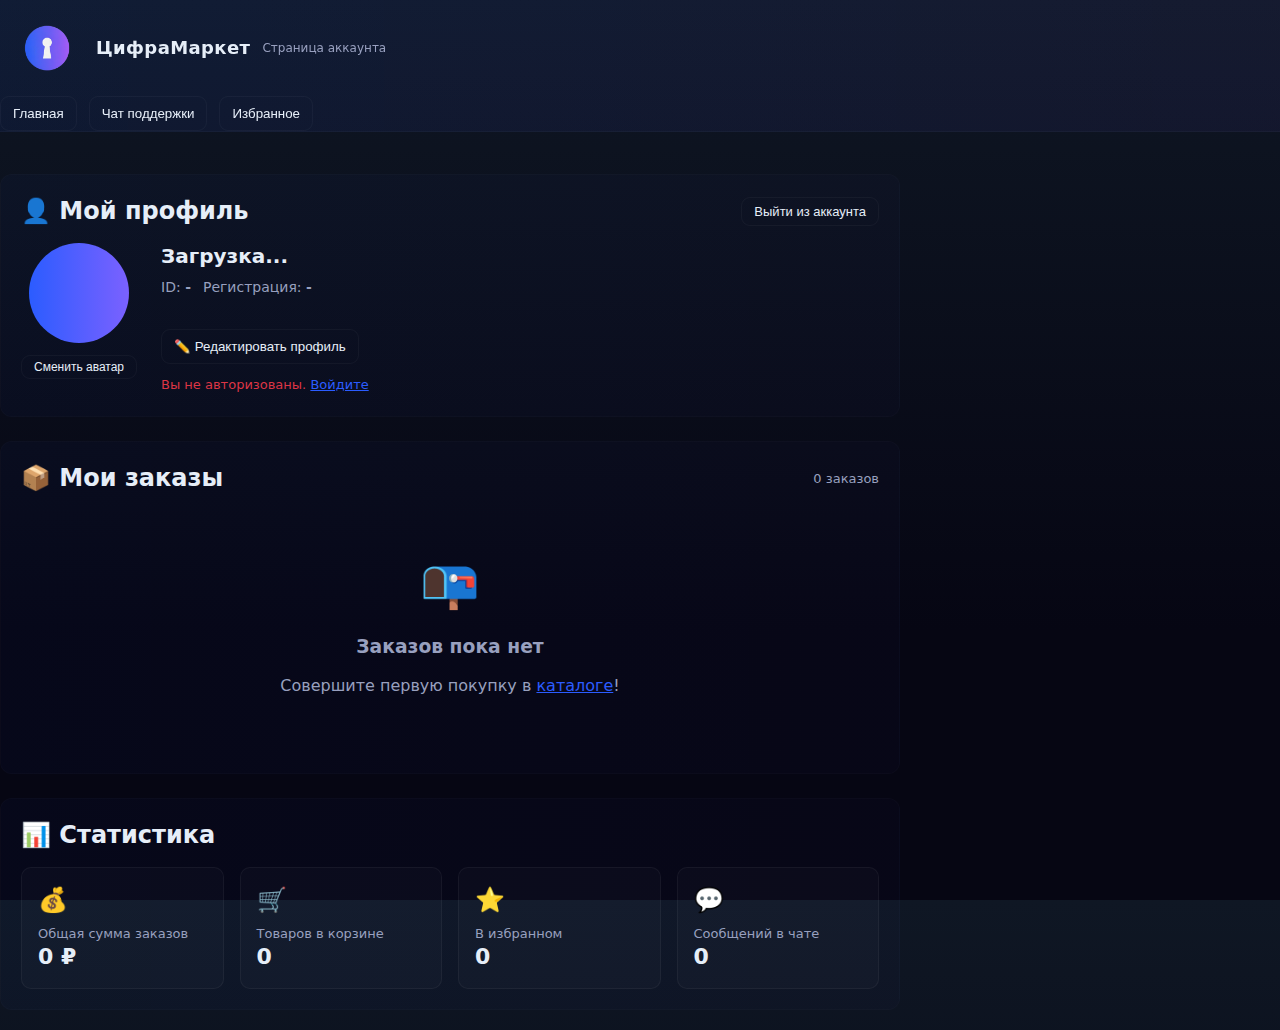
<file: app/templates/account.html>
<!doctype html>
<html lang="ru">
<head>
  <meta charset="utf-8" />
  <meta name="viewport" content="width=device-width,initial-scale=1" />
  <title>Мой аккаунт — ЦифраМаркет</title>
  <link rel="icon" href="assets/key-icon.png" type="image/png">
  <link rel="stylesheet" href="/app/static/css/styles.css">
</head>
<body>
  <header class="site-header">
    <div class="container header-inner">
      <div class="brand">
        <img src="/app/static/css/Icona.png" alt="logo" class="logo" onerror="this.style.display='none'">
          <h1>ЦифраМаркет</h1>
          <p class="tag">Страница аккаунта</p>
        </div>
      </div>
      <nav class="nav">
        <button onclick="location.href='/'" class="btn ghost">Главная</button>
        <button onclick="location.href='/chat.html'" class="btn ghost">Чат поддержки</button>
        <button onclick="location.href='/favorite.html'" class="btn ghost">Избранное</button>
      </nav>
    </div>
  </header>

  <main class="container" style="padding: 20px 0; max-width: 900px;">
    
    <!-- Блок профиля -->
    <section class="info" style="padding: 20px; margin-bottom: 24px;">
      <div style="display: flex; justify-content: space-between; align-items: center; margin-bottom: 16px;">
        <h2 style="margin: 0;">👤 Мой профиль</h2>
        <button id="logoutBtn" class="btn ghost" style="font-size: 13px; padding: 6px 12px;">Выйти из аккаунта</button>
      </div>
      
      <div id="profileSection" style="display: grid; grid-template-columns: auto 1fr; gap: 24px; align-items: start;">
        <!-- Аватар -->
        <div style="text-align: center;">
          <div id="profileAvatar" class="profile-avatar" style="width: 100px; height: 100px; font-size: 36px; margin: 0 auto 12px;"></div>
          <button id="changeAvatarBtn" class="btn ghost" style="font-size: 12px; padding: 4px 12px;">Сменить аватар</button>
        </div>
        
        <!-- Информация -->
        <div>
          <div style="margin-bottom: 20px;">
            <h3 style="margin: 0 0 8px 0; font-size: 20px;" id="userNameDisplay">Загрузка...</h3>
            <div style="display: flex; gap: 12px; font-size: 14px; color: var(--muted);">
              <span>ID: <strong id="userIdDisplay">-</strong></span>
              <span>Регистрация: <strong id="userRegDate">-</strong></span>
            </div>
          </div>
          
          <!-- Форма редактирования (скрыта по умолчанию) -->
          <div id="editForm" style="display: none; background: rgba(255,255,255,0.02); padding: 16px; border-radius: 10px; margin-top: 16px;">
            <div style="display: grid; gap: 12px;">
              <div>
                <label style="display: block; font-size: 13px; color: var(--muted); margin-bottom: 6px;">Имя пользователя</label>
                <input id="editName" type="text" placeholder="Ваше имя" 
                       style="width: 100%; padding: 10px; border-radius: 8px; background: rgba(255,255,255,0.05); border: 1px solid rgba(255,255,255,0.1); color: var(--text);">
              </div>
              <div>
                <label style="display: block; font-size: 13px; color: var(--muted); margin-bottom: 6px;">URL аватара</label>
                <input id="editAvatar" type="text" placeholder="https://example.com/avatar.jpg" 
                       style="width: 100%; padding: 10px; border-radius: 8px; background: rgba(255,255,255,0.05); border: 1px solid rgba(255,255,255,0.1); color: var(--text);">
              </div>
              <div style="display: flex; gap: 8px; justify-content: flex-end;">
                <button id="cancelEdit" class="btn ghost">Отмена</button>
                <button id="saveProfile" class="btn primary">Сохранить</button>
              </div>
            </div>
          </div>
          
          <!-- Кнопка редактирования -->
          <button id="editProfileBtn" class="btn ghost" style="margin-top: 12px;">✏️ Редактировать профиль</button>
          
          <!-- Сообщение об успехе/ошибке -->
          <div id="profileMessage" style="margin-top: 12px; font-size: 13px; min-height: 20px;"></div>
        </div>
      </div>
    </section>

    <!-- Заказы -->
    <section class="info" style="padding: 20px; margin-bottom: 24px;">
      <div style="display: flex; justify-content: space-between; align-items: center; margin-bottom: 16px;">
        <h2 style="margin: 0;">📦 Мои заказы</h2>
        <div style="font-size: 13px; color: var(--muted);">
          <span id="ordersCount">0</span> заказов
        </div>
      </div>
      
      <div id="ordersList">
        <div style="text-align: center; padding: 40px; color: var(--muted);">
          <div style="font-size: 48px; margin-bottom: 12px;">📭</div>
          <h3 style="margin-bottom: 8px;">Заказов пока нет</h3>
          <p>Совершите первую покупку в <a href="/" style="color: var(--accent-1);">каталоге</a>!</p>
        </div>
      </div>
    </section>

    <!-- Статистика -->
    <section class="info" style="padding: 20px;">
      <h2 style="margin: 0 0 16px 0;">📊 Статистика</h2>
      <div style="display: grid; grid-template-columns: repeat(auto-fit, minmax(200px, 1fr)); gap: 16px;">
        <div class="stat-card">
          <div style="font-size: 24px; margin-bottom: 8px;">💰</div>
          <div style="font-size: 13px; color: var(--muted);">Общая сумма заказов</div>
          <div style="font-size: 22px; font-weight: bold;" id="totalSpent">0 ₽</div>
        </div>
        <div class="stat-card">
          <div style="font-size: 24px; margin-bottom: 8px;">🛒</div>
          <div style="font-size: 13px; color: var(--muted);">Товаров в корзине</div>
          <div style="font-size: 22px; font-weight: bold;" id="cartItemsCount">0</div>
        </div>
        <div class="stat-card">
          <div style="font-size: 24px; margin-bottom: 8px;">⭐</div>
          <div style="font-size: 13px; color: var(--muted);">В избранном</div>
          <div style="font-size: 22px; font-weight: bold;" id="favoritesCount">0</div>
        </div>
        <div class="stat-card">
          <div style="font-size: 24px; margin-bottom: 8px;">💬</div>
          <div style="font-size: 13px; color: var(--muted);">Сообщений в чате</div>
          <div style="font-size: 22px; font-weight: bold;" id="messagesCount">0</div>
        </div>
      </div>
    </section>

  </main>

  <script>
  // Конфигурация
  const API_BASE = window.location.hostname === 'localhost' ? 'http://localhost:8000' : '';
  
  // Состояние
  let currentUser = null;
  
  // ============ ОСНОВНЫЕ ФУНКЦИИ ============
  
  // Загрузка пользователя
  async function loadUser() {
    try {
      // Сначала пробуем локальные данные
      const localUser = JSON.parse(localStorage.getItem('kv_user') || 'null');
      
      if (!localUser || !localUser.id) {
        showMessage('Вы не авторизованы. <a href="/auth.html" style="color: var(--accent-1);">Войдите</a>', 'error');
        return null;
      }
      
      // Пробуем загрузить с сервера
      try {
        const response = await fetch(`${API_BASE}/users/${localUser.id}`);
        if (response.ok) {
          currentUser = await response.json();
          // Сохраняем в localStorage
          localStorage.setItem('kv_user', JSON.stringify(currentUser));
        } else {
          currentUser = localUser;
        }
      } catch (apiError) {
        console.warn('Сервер недоступен, используем локальные данные');
        currentUser = localUser;
      }
      
      return currentUser;
      
    } catch (error) {
      console.error('Ошибка загрузки пользователя:', error);
      showMessage('Ошибка загрузки профиля', 'error');
      return null;
    }
  }
  
  // Рендеринг профиля
  function renderProfile(user) {
    if (!user) return;
    
    // Аватар
    const avatarEl = document.getElementById('profileAvatar');
    if (user.avatar) {
      avatarEl.style.backgroundImage = `url('${user.avatar}')`;
      avatarEl.textContent = '';
    } else {
      avatarEl.style.backgroundImage = 'none';
      avatarEl.textContent = user.name?.charAt(0).toUpperCase() || '?';
    }
    
    // Имя и ID
    document.getElementById('userNameDisplay').textContent = user.name || 'Без имени';
    document.getElementById('userIdDisplay').textContent = user.id || '-';
    
    // Дата регистрации
    const regDate = user.created_at ? new Date(user.created_at).toLocaleDateString('ru-RU') : 
                   user.registered_at ? new Date(user.registered_at).toLocaleDateString('ru-RU') : 'Неизвестно';
    document.getElementById('userRegDate').textContent = regDate;
    
    // Заполняем форму редактирования
    document.getElementById('editName').value = user.name || '';
    document.getElementById('editAvatar').value = user.avatar || '';
  }
  
  // Обновление профиля
  async function updateProfile(newName, newAvatar) {
    if (!currentUser) return false;
    
    try {
      // Если сервер доступен, обновляем там
      const updatedData = { name: newName };
      if (newAvatar) updatedData.avatar = newAvatar;
      
      const response = await fetch(`${API_BASE}/users/${currentUser.id}`, {
        method: 'PUT',
        headers: { 'Content-Type': 'application/json' },
        body: JSON.stringify(updatedData)
      });
      
      if (response.ok) {
        const serverUser = await response.json();
        currentUser = { ...currentUser, ...serverUser };
      } else {
        // Если сервер не ответил, обновляем локально
        currentUser.name = newName;
        if (newAvatar) currentUser.avatar = newAvatar;
      }
      
      // Сохраняем в localStorage
      localStorage.setItem('kv_user', JSON.stringify(currentUser));
      
      // Обновляем отображение
      renderProfile(currentUser);
      
      showMessage('Профиль обновлен!', 'success');
      return true;
      
    } catch (error) {
      console.error('Ошибка обновления:', error);
      showMessage('Ошибка обновления профиля', 'error');
      return false;
    }
  }
  
  // Загрузка заказов
  async function loadOrders() {
    if (!currentUser) return [];
    
    try {
      // Пробуем загрузить с сервера
      const response = await fetch(`${API_BASE}/orders/user/${currentUser.id}?limit=10`);
      if (response.ok) {
        return await response.json();
      }
    } catch (error) {
      console.warn('Не удалось загрузить заказы с сервера:', error);
    }
    
    // Если сервер не ответил, используем локальные заказы
    return JSON.parse(localStorage.getItem('kv_orders') || '[]')
      .filter(order => order.user === currentUser.name || order.user_id === currentUser.id)
      .sort((a, b) => new Date(b.created_at || b.date || 0) - new Date(a.created_at || a.date || 0));
  }
  
  // Рендеринг заказов
  async function renderOrders() {
    const ordersList = document.getElementById('ordersList');
    const ordersCount = document.getElementById('ordersCount');
    
    const orders = await loadOrders();
    ordersCount.textContent = orders.length;
    
    if (orders.length === 0) {
      ordersList.innerHTML = `
        <div style="text-align: center; padding: 40px; color: var(--muted);">
          <div style="font-size: 48px; margin-bottom: 12px;">📭</div>
          <h3 style="margin-bottom: 8px;">Заказов пока нет</h3>
          <p>Совершите первую покупку в <a href="/" style="color: var(--accent-1);">каталоге</a>!</p>
        </div>
      `;
      return;
    }
    
    ordersList.innerHTML = orders.map((order, index) => {
      const orderDate = order.created_at ? new Date(order.created_at) : new Date(order.date || Date.now());
      const formattedDate = orderDate.toLocaleDateString('ru-RU');
      const formattedTime = orderDate.toLocaleTimeString('ru-RU', { hour: '2-digit', minute: '2-digit' });
      const total = order.total || order.items?.reduce((sum, item) => sum + (item.price * item.qty), 0) || 0;
      const itemCount = order.items?.length || 1;
      
      return `
      <div class="order-card" style="
        padding: 16px; border-radius: 10px; background: rgba(255,255,255,0.02); 
        border: 1px solid rgba(255,255,255,0.05); margin-bottom: 12px;
      ">
        <div style="display: flex; justify-content: space-between; align-items: flex-start; margin-bottom: 12px;">
          <div>
            <strong style="font-size: 15px;">Заказ #${order.id || order.order_id || index + 1}</strong>
            <div style="font-size: 13px; color: var(--muted); margin-top: 4px;">
              ${formattedDate} в ${formattedTime}
            </div>
          </div>
          <div style="text-align: right;">
            <div style="font-size: 18px; font-weight: bold; color: var(--accent-1);">
              ${total.toLocaleString('ru-RU')} ₽
            </div>
            <div style="font-size: 13px; color: var(--muted);">
              ${itemCount} ${itemCount === 1 ? 'товар' : itemCount < 5 ? 'товара' : 'товаров'}
            </div>
          </div>
        </div>
        
        ${order.items ? `
        <div style="margin-top: 12px; padding-top: 12px; border-top: 1px solid rgba(255,255,255,0.05);">
          <div style="font-size: 13px; color: var(--muted); margin-bottom: 6px;">Товары:</div>
          <div style="display: grid; gap: 8px;">
            ${order.items.slice(0, 3).map(item => `
            <div style="display: flex; align-items: center; gap: 8px;">
              <div style="width: 30px; height: 30px; border-radius: 6px; overflow: hidden;">
                <img src="${item.thumb || 'https://via.placeholder.com/30x30'}" alt="" 
                     style="width: 100%; height: 100%; object-fit: cover;">
              </div>
              <div style="flex: 1; font-size: 13px;">
                ${item.title || 'Товар'} × ${item.qty || 1}
              </div>
              <div style="font-size: 13px; font-weight: bold;">
                ${((item.price || 0) * (item.qty || 1)).toLocaleString('ru-RU')} ₽
              </div>
            </div>
            `).join('')}
            ${order.items.length > 3 ? `
            <div style="font-size: 12px; color: var(--muted); text-align: center; padding: 4px;">
              и ещё ${order.items.length - 3} товаров
            </div>
            ` : ''}
          </div>
        </div>
        ` : ''}
        
        <div style="margin-top: 12px; padding-top: 12px; border-top: 1px solid rgba(255,255,255,0.05);">
          <div style="display: flex; gap: 8px;">
            <span class="status-badge" style="
              padding: 4px 10px; border-radius: 20px; font-size: 12px;
              background: ${order.status === 'completed' ? 'rgba(40, 167, 69, 0.2)' : 
                          order.status === 'processing' ? 'rgba(255, 193, 7, 0.2)' : 
                          'rgba(108, 117, 125, 0.2)'};
              color: ${order.status === 'completed' ? '#28a745' : 
                      order.status === 'processing' ? '#ffc107' : 
                      '#6c757d'};
            ">
              ${order.status === 'completed' ? '✅ Выполнен' : 
                order.status === 'processing' ? '⏳ Обработка' : 
                '📝 Создан'}
            </span>
            ${order.email ? `<span style="font-size: 12px; color: var(--muted);">📧 ${order.email}</span>` : ''}
          </div>
        </div>
      </div>
      `;
    }).join('');
  }
  
  // Обновление статистики
  function updateStats() {
    // Корзина
    const cart = JSON.parse(localStorage.getItem('kv_cart') || '{}');
    document.getElementById('cartItemsCount').textContent = Object.keys(cart).length;
    
    // Избранное
    const favorites = JSON.parse(localStorage.getItem('kv_favorites') || '[]');
    document.getElementById('favoritesCount').textContent = favorites.length;
    
    // Заказы
    const orders = JSON.parse(localStorage.getItem('kv_orders') || '[]');
    const userOrders = orders.filter(order => 
      order.user === (currentUser?.name) || order.user_id === currentUser?.id
    );
    const totalSpent = userOrders.reduce((sum, order) => sum + (order.total || 0), 0);
    document.getElementById('totalSpent').textContent = totalSpent.toLocaleString('ru-RU') + ' ₽';
  }
  
  // Выход из аккаунта
  function logout() {
    if (confirm('Вы уверены, что хотите выйти из аккаунта?')) {
      localStorage.removeItem('kv_user');
      window.location.href = '/auth.html';
    }
  }
  
  // Вспомогательные функции
  function showMessage(text, type = 'info') {
    const msgEl = document.getElementById('profileMessage');
    msgEl.innerHTML = text;
    msgEl.style.color = type === 'success' ? '#28a745' : 
                       type === 'error' ? '#dc3545' : 
                       'var(--text)';
    
    if (type === 'success') {
      setTimeout(() => msgEl.textContent = '', 3000);
    }
  }
  
  // ============ ИНИЦИАЛИЗАЦИЯ ============
  
  async function initAccountPage() {
    // Загружаем пользователя
    currentUser = await loadUser();
    if (!currentUser) return;
    
    // Рендерим профиль
    renderProfile(currentUser);
    
    // Загружаем и рендерим заказы
    await renderOrders();
    
    // Обновляем статистику
    updateStats();
    
    // Назначаем обработчики
    setupEventListeners();
  }
  
  function setupEventListeners() {
    // Выход
    document.getElementById('logoutBtn').addEventListener('click', logout);
    
    // Редактирование профиля
    let isEditing = false;
    const editBtn = document.getElementById('editProfileBtn');
    const editForm = document.getElementById('editForm');
    const cancelBtn = document.getElementById('cancelEdit');
    const saveBtn = document.getElementById('saveProfile');
    const changeAvatarBtn = document.getElementById('changeAvatarBtn');
    
    editBtn.addEventListener('click', () => {
      isEditing = !isEditing;
      editForm.style.display = isEditing ? 'block' : 'none';
      editBtn.textContent = isEditing ? '❌ Отменить редактирование' : '✏️ Редактировать профиль';
    });
    
    cancelBtn.addEventListener('click', () => {
      isEditing = false;
      editForm.style.display = 'none';
      editBtn.textContent = '✏️ Редактировать профиль';
      document.getElementById('profileMessage').textContent = '';
    });
    
    saveBtn.addEventListener('click', async () => {
      const newName = document.getElementById('editName').value.trim();
      const newAvatar = document.getElementById('editAvatar').value.trim();
      
      if (!newName) {
        showMessage('Введите имя пользователя', 'error');
        return;
      }
      
      const success = await updateProfile(newName, newAvatar);
      if (success) {
        isEditing = false;
        editForm.style.display = 'none';
        editBtn.textContent = '✏️ Редактировать профиль';
      }
    });
    
    // Смена аватара
    changeAvatarBtn.addEventListener('click', () => {
      const avatarUrl = prompt('Введите URL нового аватара:', currentUser?.avatar || '');
      if (avatarUrl !== null) {
        document.getElementById('editAvatar').value = avatarUrl;
        if (!isEditing) {
          editBtn.click(); // Открываем форму
        }
      }
    });
    
    // Enter для сохранения
    document.getElementById('editName').addEventListener('keypress', (e) => {
      if (e.key === 'Enter') saveBtn.click();
    });
  }
  
  // Запуск при загрузке страницы
  document.addEventListener('DOMContentLoaded', initAccountPage);
  
  // Обновляем статистику при изменении localStorage
  window.addEventListener('storage', updateStats);
  
  </script>
  
  <style>
  .profile-avatar {
    background-size: cover;
    background-position: center;
    background-color: rgba(255,255,255,0.1);
    border-radius: 50%;
    display: flex;
    align-items: center;
    justify-content: center;
    color: white;
    font-weight: bold;
  }
  
  .stat-card {
    background: rgba(255,255,255,0.02);
    border: 1px solid rgba(255,255,255,0.05);
    border-radius: 10px;
    padding: 16px;
    transition: transform 0.2s;
  }
  
  .stat-card:hover {
    transform: translateY(-2px);
    background: rgba(255,255,255,0.03);
  }
  
  .order-card:hover {
    background: rgba(255,255,255,0.03);
    border-color: rgba(255,255,255,0.1);
  }
  
  @media (max-width: 768px) {
    #profileSection {
      grid-template-columns: 1fr;
      text-align: center;
    }
    
    .stat-card {
      padding: 12px;
    }
  }
  </style>
</body>
</html>
</file>
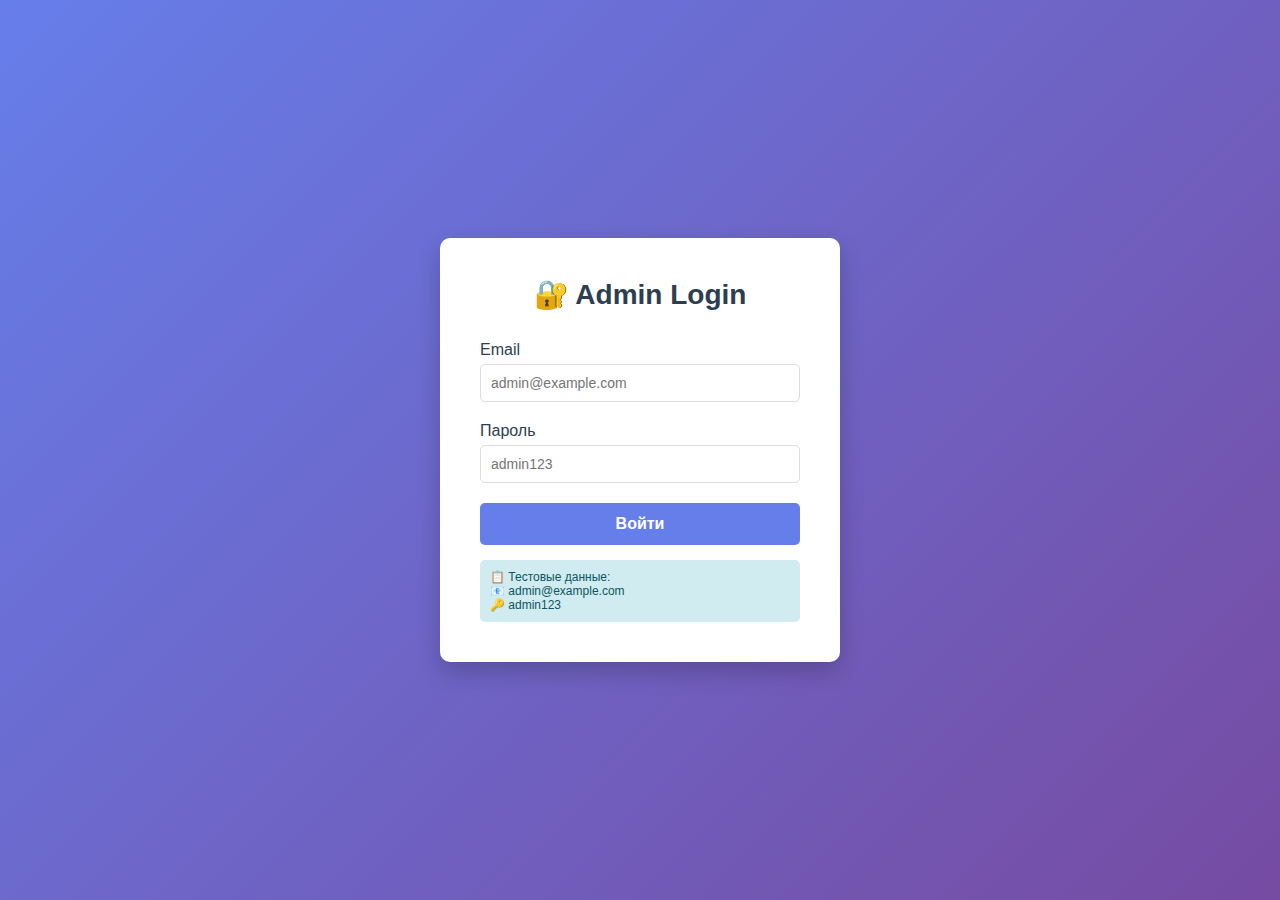
<file: app/templates/admin.html>
<!DOCTYPE html>
<html lang="en">
<head>
    <meta charset="UTF-8">
    <meta name="viewport" content="width=device-width, initial-scale=1.0">
    <title>Администраторская панель</title>
    <style>
        * {
            margin: 0;
            padding: 0;
            box-sizing: border-box;
        }

        body {
            font-family: 'Segoe UI', Tahoma, Geneva, Verdana, sans-serif;
            background: #f5f7fa;
            color: #333;
        }

        .login-container {
            display: flex;
            justify-content: center;
            align-items: center;
            min-height: 100vh;
            background: linear-gradient(135deg, #667eea 0%, #764ba2 100%);
        }

        .login-box {
            background: white;
            padding: 40px;
            border-radius: 10px;
            box-shadow: 0 10px 25px rgba(0,0,0,0.2);
            width: 100%;
            max-width: 400px;
        }

        .login-box h1 {
            text-align: center;
            margin-bottom: 30px;
            color: #2c3e50;
            font-size: 28px;
        }

        .login-box .form-group {
            margin-bottom: 20px;
        }

        .login-box label {
            display: block;
            margin-bottom: 8px;
            font-weight: 500;
            color: #2c3e50;
        }

        .login-box input {
            width: 100%;
            padding: 12px;
            border: 1px solid #ddd;
            border-radius: 5px;
            font-size: 14px;
        }

        .login-box button {
            width: 100%;
            padding: 12px;
            background: #667eea;
            color: white;
            border: none;
            border-radius: 5px;
            font-size: 16px;
            font-weight: 600;
            cursor: pointer;
            transition: background 0.3s;
        }

        .login-box button:hover {
            background: #764ba2;
        }

        .login-box .error {
            color: #e74c3c;
            margin-top: 15px;
            padding: 10px;
            background: #f8d7da;
            border-radius: 5px;
            display: none;
        }

        .login-box .info {
            color: #0c5460;
            margin-top: 15px;
            padding: 10px;
            background: #d1ecf1;
            border-radius: 5px;
            font-size: 12px;
            display: block;
        }

        .admin-panel {
            display: none;
        }

        .admin-panel.active {
            display: flex;
        }

        .container {
            display: flex;
            min-height: 100vh;
        }

        .sidebar {
            width: 250px;
            background: #2c3e50;
            color: white;
            padding: 20px;
            position: fixed;
            height: 100vh;
            overflow-y: auto;
        }

        .sidebar h1 {
            font-size: 20px;
            margin-bottom: 30px;
            border-bottom: 2px solid #3498db;
            padding-bottom: 10px;
        }

        .nav-menu {
            list-style: none;
        }

        .nav-menu li {
            margin: 10px 0;
        }

        .nav-menu button {
            width: 100%;
            padding: 12px 15px;
            background: #34495e;
            border: none;
            color: white;
            cursor: pointer;
            border-radius: 5px;
            text-align: left;
            transition: background 0.3s;
            font-size: 14px;
            font-weight: 500;
        }

        .nav-menu button:hover,
        .nav-menu button.active {
            background: #3498db;
        }

        .main-content {
            margin-left: 250px;
            flex: 1;
            padding: 20px;
        }

        .header {
            background: white;
            padding: 20px;
            border-radius: 8px;
            margin-bottom: 20px;
            box-shadow: 0 2px 4px rgba(0,0,0,0.1);
            display: flex;
            justify-content: space-between;
            align-items: center;
        }

        .header h1 {
            color: #2c3e50;
            font-size: 28px;
        }

        .user-info {
            text-align: right;
        }

        .user-info p {
            color: #666;
            margin: 5px 0;
        }

        .dashboard-grid {
            display: grid;
            grid-template-columns: repeat(auto-fit, minmax(200px, 1fr));
            gap: 20px;
            margin-bottom: 30px;
        }

        .stat-card {
            background: white;
            padding: 20px;
            border-radius: 8px;
            box-shadow: 0 2px 4px rgba(0,0,0,0.1);
            border-left: 4px solid #3498db;
        }

        .stat-card h3 {
            color: #666;
            font-size: 14px;
            margin-bottom: 10px;
            text-transform: uppercase;
        }

        .stat-card .value {
            color: #2c3e50;
            font-size: 32px;
            font-weight: bold;
        }

        .content-section {
            background: white;
            padding: 20px;
            border-radius: 8px;
            box-shadow: 0 2px 4px rgba(0,0,0,0.1);
            display: none;
        }

        .content-section.active {
            display: block;
        }

        .section-title {
            color: #2c3e50;
            font-size: 24px;
            margin-bottom: 20px;
            border-bottom: 2px solid #3498db;
            padding-bottom: 10px;
        }

        .form-group {
            margin-bottom: 15px;
        }

        .form-group label {
            display: block;
            margin-bottom: 5px;
            font-weight: 500;
            color: #2c3e50;
        }

        .form-group input,
        .form-group textarea,
        .form-group select {
            width: 100%;
            padding: 10px;
            border: 1px solid #ddd;
            border-radius: 5px;
            font-size: 14px;
        }

        .form-group textarea {
            min-height: 100px;
            resize: vertical;
        }

        .button {
            padding: 10px 20px;
            background: #3498db;
            color: white;
            border: none;
            border-radius: 5px;
            cursor: pointer;
            font-size: 14px;
            font-weight: 500;
            transition: background 0.3s;
        }

        .button:hover {
            background: #2980b9;
        }

        .button.danger {
            background: #e74c3c;
        }

        .button.danger:hover {
            background: #c0392b;
        }

        .table-container {
            overflow-x: auto;
            margin-top: 20px;
        }

        table {
            width: 100%;
            border-collapse: collapse;
        }

        table th {
            background: #34495e;
            color: white;
            padding: 12px;
            text-align: left;
            font-weight: 600;
        }

        table td {
            padding: 12px;
            border-bottom: 1px solid #ddd;
        }

        table tr:hover {
            background: #f9f9f9;
        }

        .action-buttons {
            display: flex;
            gap: 10px;
        }

        .action-buttons button {
            padding: 8px 12px;
            font-size: 12px;
        }

        .empty-state {
            text-align: center;
            padding: 40px 20px;
            color: #999;
        }

        .product-image {
            width: 60px;
            height: 60px;
            object-fit: cover;
            border-radius: 5px;
        }
    </style>
</head>
<body>
    <!-- Login Screen -->
    <div id="login-screen" class="login-container">
        <div class="login-box">
            <h1>🔐 Admin Login</h1>
            <form id="login-form">
                <div class="form-group">
                    <label>Email</label>
                    <input type="email" id="admin-login" placeholder="admin@example.com" required>
                </div>
                <div class="form-group">
                    <label>Пароль</label>
                    <input type="password" id="admin-password" placeholder="admin123" required>
                </div>
                <button type="submit" class="button">Войти</button>
                <div class="error" id="login-error"></div>
                <div class="info">📋 Тестовые данные:<br>📧 admin@example.com<br>🔑 admin123</div>
            </form>
        </div>
    </div>

    <!-- Admin Panel -->
    <div id="admin-panel" class="admin-panel">
        <div class="container">
            <!-- Sidebar -->
            <aside class="sidebar">
                <h1>📑 Admin Panel</h1>
                <ul class="nav-menu">
                    <li><button class="nav-btn active" data-section="dashboard">🎱 Dashboard</button></li>
                    <li><button class="nav-btn" data-section="products">📄 Продукты</button></li>
                    <li><button class="nav-btn" data-section="users">👥 Пользователи</button></li>
                    <li><button class="nav-btn" onclick="logout()" style="margin-top: 30px; background: #e74c3c;">🚦 Выход</button></li>
                </ul>
            </aside>

            <!-- Main Content -->
            <div class="main-content">
                <!-- Header -->
                <div class="header">
                    <h1 id="page-title">🎱 Dashboard</h1>
                    <div class="user-info">
                        <p id="user-name"></p>
                        <p id="user-role"></p>
                    </div>
                </div>

                <!-- Dashboard Section -->
                <div id="dashboard" class="content-section active">
                    <div id="dashboard-stats" class="dashboard-grid">
                        <div class="stat-card">
                            <h3>Всего продуктов</h3>
                            <div class="value" id="stat-products">0</div>
                        </div>
                        <div class="stat-card">
                            <h3>Всего пользователей</h3>
                            <div class="value" id="stat-users">0</div>
                        </div>
                        <div class="stat-card">
                            <h3>Администраторов</h3>
                            <div class="value" id="stat-admins">0</div>
                        </div>
                    </div>
                </div>

                <!-- Products Section -->
                <div id="products" class="content-section">
                    <h2 class="section-title">🔍 Новый продукт</h2>
                    <form id="product-form" style="max-width: 600px;">
                        <div class="form-group">
                            <label>Название *</label>
                            <input type="text" id="product-title" required>
                        </div>
                        <div class="form-group">
                            <label>Описание</label>
                            <textarea id="product-description"></textarea>
                        </div>
                        <div class="form-group">
                            <label>Цена *</label>
                            <input type="number" id="product-price" step="0.01" required>
                        </div>
                        <div class="form-group">
                            <label>Категория *</label>
                            <input type="text" id="product-category" required>
                        </div>
                        <div class="form-group">
                            <label>URL картинки</label>
                            <input type="url" id="product-image-url">
                        </div>
                        <button type="submit" class="button">➕ Добавить</button>
                    </form>

                    <h2 class="section-title" style="margin-top: 30px;">📊 Список</h2>
                    <div id="products-list" class="table-container"><div style="text-align:center;padding:20px">Загружаю...</div></div>
                </div>

                <!-- Users Section -->
                <div id="users" class="content-section">
                    <h2 class="section-title">👥 Пользователи</h2>
                    <div id="users-list" class="table-container"><div style="text-align:center;padding:20px">Загружаю...</div></div>
                </div>
            </div>
        </div>
    </div>

    <script>
        const API_BASE = 'http://localhost:8000';
        const ADMIN_EMAIL = 'admin@example.com';
        const ADMIN_PASSWORD = 'admin123';
        let ADMIN_USER_ID = 1;

        document.getElementById('login-form').addEventListener('submit', function(e) {
            e.preventDefault();
            const email = document.getElementById('admin-login').value.trim();
            const password = document.getElementById('admin-password').value;
            const errorDiv = document.getElementById('login-error');

            if (email === ADMIN_EMAIL && password === ADMIN_PASSWORD) {
                errorDiv.style.display = 'none';
                document.getElementById('login-screen').style.display = 'none';
                document.getElementById('admin-panel').classList.add('active');
                document.getElementById('user-name').textContent = '👤 Admin';
                document.getElementById('user-role').textContent = '🔐 Administrator';
                setupNav();
                loadDashboard();
                loadProducts();
                loadUsers();
            } else {
                errorDiv.textContent = '❌ Неверные данные';
                errorDiv.style.display = 'block';
            }
        });

        function setupNav() {
            document.querySelectorAll('.nav-btn').forEach(btn => {
                btn.addEventListener('click', function() {
                    if (this.textContent.includes('Выход')) return;
                    document.querySelectorAll('.nav-btn').forEach(b => b.classList.remove('active'));
                    this.classList.add('active');
                    const section = this.dataset.section;
                    document.querySelectorAll('.content-section').forEach(s => s.classList.remove('active'));
                    document.getElementById(section).classList.add('active');
                    if (section === 'products') loadProducts();
                    if (section === 'users') loadUsers();
                });
            });
            document.getElementById('product-form').addEventListener('submit', createProduct);
        }

        async function loadDashboard() {
            try {
                const response = await fetch(`${API_BASE}/admin/dashboard?user_id=${ADMIN_USER_ID}`);
                if (response.ok) {
                    const data = await response.json();
                    document.getElementById('stat-products').textContent = data.total_products || 0;
                    document.getElementById('stat-users').textContent = data.total_users || 0;
                    document.getElementById('stat-admins').textContent = data.admin_count || 0;
                }
            } catch (error) {
                console.error('Dashboard error:', error);
            }
        }

        async function loadProducts() {
            try {
                const response = await fetch(`${API_BASE}/admin/products?user_id=${ADMIN_USER_ID}`);
                if (response.ok) {
                    const products = await response.json();
                    if (!products || products.length === 0) {
                        document.getElementById('products-list').innerHTML = '<div style="text-align:center;color:#999">No products</div>';
                        return;
                    }
                    let html = '<table><thead><tr><th>Image</th><th>ID</th><th>Title</th><th>Price</th><th>Category</th><th>Action</th></tr></thead><tbody>';
                    products.forEach(p => {
                        const image = p.image_url ? `<img src="${p.image_url}" class="product-image">` : '📄';
                        html += `<tr><td>${image}</td><td>${p.id}</td><td>${p.title}</td><td>${p.price} ₽</td><td>${p.category}</td><td><button class="button danger" onclick="deleteProduct(${p.id})" style="padding:5px 10px;font-size:11px">🗑️</button></td></tr>`;
                    });
                    html += '</tbody></table>';
                    document.getElementById('products-list').innerHTML = html;
                }
            } catch (error) {
                console.error('Products error:', error);
            }
        }

        async function createProduct(e) {
            e.preventDefault();
            const productData = {
                title: document.getElementById('product-title').value,
                description: document.getElementById('product-description').value,
                price: parseFloat(document.getElementById('product-price').value),
                category: document.getElementById('product-category').value,
                image_url: document.getElementById('product-image-url').value || null,
                is_active: true,
                popularity: 0
            };
            try {
                const response = await fetch(`${API_BASE}/admin/products?user_id=${ADMIN_USER_ID}`, {
                    method: 'POST',
                    headers: { 'Content-Type': 'application/json' },
                    body: JSON.stringify(productData)
                });
                if (response.ok) {
                    document.getElementById('product-form').reset();
                    await loadProducts();
                    await loadDashboard();
                    alert('✅ Продукт добавлен!');
                }
            } catch (error) {
                alert('❌ Ошибка');
            }
        }

        async function deleteProduct(productId) {
            if (!confirm('Удалить?')) return;
            try {
                const response = await fetch(`${API_BASE}/admin/products/${productId}?user_id=${ADMIN_USER_ID}`, { method: 'DELETE' });
                if (response.ok) {
                    await loadProducts();
                    await loadDashboard();
                    alert('✅ Удалено!');
                }
            } catch (error) {
                alert('❌ Ошибка');
            }
        }

        async function loadUsers() {
            try {
                const response = await fetch(`${API_BASE}/admin/users?user_id=${ADMIN_USER_ID}`);
                if (response.ok) {
                    const users = await response.json();
                    if (!users || users.length === 0) {
                        document.getElementById('users-list').innerHTML = '<div style="text-align:center;color:#999">No users</div>';
                        return;
                    }
                    let html = '<table><thead><tr><th>ID</th><th>Name</th><th>Email</th><th>Role</th><th>Action</th></tr></thead><tbody>';
                    users.forEach(u => {
                        const roleColor = u.role_id === 2 ? ' style="color:#e74c3c;font-weight:bold"' : '';
                        html += `<tr><td>${u.id}</td><td>${u.name}</td><td>${u.email}</td><td${roleColor}>${u.role_name}</td><td><button class="button danger" onclick="deleteUser(${u.id})" style="padding:5px 10px;font-size:11px">🗑️</button></td></tr>`;
                    });
                    html += '</tbody></table>';
                    document.getElementById('users-list').innerHTML = html;
                }
            } catch (error) {
                console.error('Users error:', error);
            }
        }

        async function deleteUser(userId) {
            if (userId === ADMIN_USER_ID) { alert('❌ Нельзя удалить себя'); return; }
            if (!confirm('Удалить?')) return;
            try {
                const response = await fetch(`${API_BASE}/admin/users/${userId}?user_id=${ADMIN_USER_ID}`, { method: 'DELETE' });
                if (response.ok) {
                    await loadUsers();
                    await loadDashboard();
                    alert('✅ Удалено!');
                }
            } catch (error) {
                alert('❌ Ошибка');
            }
        }

        function logout() {
            if (confirm('Выход?')) {
                document.getElementById('admin-panel').classList.remove('active');
                document.getElementById('login-screen').style.display = 'flex';
                document.getElementById('admin-login').value = '';
                document.getElementById('admin-password').value = '';
            }
        }
    </script>
</body>
</html>
</file>
<file: app/static/css/styles.css>
:root{
  --bg: #0f1724; /* deep navy */
  --card: linear-gradient(180deg, rgba(47,60,120,0.14), rgba(95,56,140,0.06));
  --accent-1: #2b5cff; /* blue */
  --accent-2: #7b61ff; /* violet */
  --muted: #98a0bf;
  --surface: #0b1020;
  --glass: rgba(255,255,255,0.03);
  --glass-2: rgba(123,97,255,0.06);
  --text: #e6eef8;
  --radius: 10px;
  font-family: 'Noto Sans', system-ui, -apple-system, "Segoe UI", Roboto, "Helvetica Neue", Arial;
}

*{box-sizing:border-box}
html,body{height:100%}
body{
  margin:0;
  background:linear-gradient(180deg,var(--bg), #060613 70%);
  color:var(--text);
  -webkit-font-smoothing:antialiased;
  -moz-osx-font-smoothing:grayscale;
  line-height:1.35;
  padding-bottom:60px;
}

.container{
  max-width:100%;
  margin:0;
  padding:12px;
}

/* Header */
.site-header{
  background:linear-gradient(90deg, rgba(43,92,255,0.08), rgba(123,97,255,0.06));
  border-bottom:1px solid rgba(255,255,255,0.03);
  position:sticky;
  top:0;
  z-index:30;
}
.header-inner{
  display:flex;
  align-items:center;
  justify-content:space-between;
  gap:16px;
}
.brand{display:flex;align-items:center;gap:12px}
.logo{
  width:72px;
  height:72px;
  max-width:72px;
  max-height:72px;
  border-radius:10px;
  object-fit:contain; /* preserve full image without cropping */
  background:transparent;
  border:0;
  box-shadow:none;
  display:block;
  flex-shrink:0; /* prevent logo from collapsing and overlapping other header elements */
}
.brand h1{margin:0;font-size:18px;letter-spacing:0.4px}
.tag{margin:0;font-size:12px;color:var(--muted)}

/* Preview hero */
.preview-hero{
  background:linear-gradient(90deg, rgba(43,92,255,0.03), rgba(123,97,255,0.02));
  border-bottom:1px solid rgba(255,255,255,0.02);
}
.preview-inner{
  display:flex;
  align-items:center;
  gap:16px;
  position:relative;
  padding:16px 22px;
  min-height:140px;
  overflow:hidden;
}
.preview-thumbs{
  display:flex;
  gap: -12px;
  align-items:center;
  flex: 0 0 auto;
  margin-right:12px;
}
.preview-thumbs img{
  width:120px;
  height:84px;
  object-fit:cover;
  border-radius:8px;
  border:1px solid rgba(255,255,255,0.04);
  box-shadow:0 6px 18px rgba(2,6,23,0.6);
  transform: translateX(-18px);
}
.preview-thumbs img:first-child{ transform: translateX(0); }
.preview-thumbs img:nth-child(2){ transform: translateX(-8px); }
.preview-thumbs img:nth-child(3){ transform: translateX(-16px); }
.preview-thumbs img:nth-child(4){ transform: translateX(-24px); }
.preview-thumbs img:nth-child(5){ transform: translateX(-32px); opacity:0.98; }

.preview-title{
  font-size:20px;
  margin:0;
  font-weight:700;
  color:var(--text);
  text-shadow: 0 6px 18px rgba(11,12,20,0.6);
  padding-left:18px;
  flex:1 1 auto;
}

/* Nav */
.nav{display:flex;gap:12px;align-items:center}
.search{
  padding:10px 12px;
  border-radius:10px;
  border:1px solid rgba(255,255,255,0.04);
  background:transparent;
  color:var(--text);
  min-width:220px;
}
.btn{
  padding:9px 12px;
  border-radius:9px;
  background:transparent;
  color:var(--text);
  border:1px solid rgba(255,255,255,0.04);
  cursor:pointer;
}
.btn.primary{
  background:linear-gradient(90deg,var(--accent-1),var(--accent-2));
  border:0;
  color:white;
}
.btn.ghost{background:transparent}
.btn.icon{padding:6px 8px;font-size:18px}
.profile-btn{display:flex;align-items:center;gap:8px;padding:6px 8px;border-radius:8px;background:transparent;border:1px solid rgba(255,255,255,0.04);cursor:pointer}
.profile-avatar{width:30px;height:30px;border-radius:8px;background:linear-gradient(90deg,var(--accent-1),var(--accent-2));display:flex;align-items:center;justify-content:center;font-weight:700;color:#fff}
.auth-mini{font-size:13px;color:var(--muted)}

/* Filters */
.filters{margin:18px 0}
.filter-row{display:flex;gap:12px;align-items:center}
.filter-row label{font-size:13px;color:var(--muted)}
.filter-row select{
  margin-left:8px;padding:8px;border-radius:8px;background:transparent;border:1px solid rgba(255,255,255,0.04);color:var(--text)
}

/* Compact category chips and sort menu */
.filter-toolbar, .sort-menu{display:flex;gap:8px;align-items:center;flex-wrap:wrap}
.chip{
  padding:8px 10px;border-radius:999px;background:transparent;border:1px solid rgba(255,255,255,0.04);color:var(--text);cursor:pointer;font-size:13px;
}
.chip[aria-pressed="true"], .chip.active-chip{
  background:linear-gradient(90deg,var(--accent-1),var(--accent-2));color:white;border:0;box-shadow:0 8px 24px rgba(43,92,255,0.12);
}

@media (max-width:420px){
  .filter-row{flex-direction:column;align-items:flex-start;gap:8px}
  .filter-toolbar{width:100%;overflow:auto}
  .chip{padding:8px 10px;font-size:13px;white-space:nowrap}
  .sort-menu{margin-left:0}
}

/* Product grid */
.product-grid{
  display:grid;
  grid-template-columns:repeat(auto-fill,minmax(220px,1fr));
  gap:14px;
}

/* Card */
.card{
  background:var(--glass);
  border:1px solid rgba(255,255,255,0.03);
  padding:12px;
  border-radius:var(--radius);
  display:flex;
  flex-direction:column;
  gap:10px;
  transition:transform .14s ease, box-shadow .14s ease;
}
.card:hover{transform:translateY(-6px);box-shadow:0 6px 20px rgba(15,20,36,0.6)}
.card .media{
  height:120px;border-radius:8px;overflow:hidden;background:linear-gradient(90deg,var(--accent-1),var(--accent-2));
  display:flex;align-items:center;justify-content:center;color:white;font-weight:700;font-size:14px;
}
.card h3{margin:0;font-size:15px}
.meta{display:flex;justify-content:space-between;align-items:center;font-size:13px;color:var(--muted)}
.price{font-weight:700;color:var(--text)}
.actions{display:flex;gap:8px;align-items:center;justify-content:space-between}
.tag-pill{padding:6px 8px;border-radius:999px;background:rgba(255,255,255,0.03);font-size:12px;color:var(--muted)}

/* Modal */
.modal{
  position:fixed;inset:0;display:none;align-items:center;justify-content:center;background:linear-gradient(180deg,rgba(2,6,23,0.6),rgba(2,6,23,0.8));
  z-index:60;padding:20px;
}
.modal[aria-hidden="false"]{display:flex}
.modal-panel{
  width:100%;
  max-width:100%;
  background:linear-gradient(180deg,#07102a 0%, #071026 100%);
  border-radius:14px;
  padding:12px;
  border:1px solid rgba(255,255,255,0.04);
}
.modal-header{display:flex;align-items:center;justify-content:space-between;padding:8px 6px}
.modal-body{max-height:52vh;overflow:auto;padding:8px}
.modal-footer{display:flex;align-items:center;justify-content:space-between;padding:8px 6px;border-top:1px solid rgba(255,255,255,0.02)}
.cart-item{display:flex;gap:12px;padding:8px;border-radius:8px;margin-bottom:8px;background:rgba(255,255,255,0.02)}
.cart-item .thumb{width:72px;height:48px;background:rgba(255,255,255,0.02);border-radius:6px;display:flex;align-items:center;justify-content:center;color:var(--muted)}
.item-info{flex:1}
.qty{display:flex;gap:6px;align-items:center;margin-top:6px}
.qty button{padding:6px;border-radius:6px;border:0;background:rgba(255,255,255,0.03);color:var(--text);cursor:pointer}

/* Toast */
.toast{
  position:fixed;right:18px;bottom:18px;background:linear-gradient(90deg,var(--accent-1),var(--accent-2));color:white;padding:10px 14px;border-radius:10px;box-shadow:0 8px 30px rgba(11,12,20,0.6);display:none;z-index:70;
}

/* Info */
.info{margin-top:22px;padding:14px;border-radius:12px;background:linear-gradient(90deg, rgba(43,92,255,0.03), rgba(123,97,255,0.02));border:1px solid rgba(255,255,255,0.02)}

/* Responsive */
@media (max-width:640px){
  .header-inner{flex-direction:column;align-items:flex-start;gap:10px}
  .search{width:100%}
  .brand h1{font-size:16px}
  .preview-inner{flex-direction:column;align-items:flex-start;gap:12px;min-height:120px;padding:12px}
  .preview-thumbs{order:2;display:flex;gap:8px;overflow:hidden}
  .preview-thumbs img{width:84px;height:56px;transform:none;box-shadow:0 6px 18px rgba(2,6,23,0.6)}
  .preview-title{order:1;font-size:18px;padding-left:0}
}

/* Mobile adjustments for small devices (improved touch, layout and single-screen fit) */
@media (max-width:420px){
  :root{
    --radius:8px;
  }
  .container{
    padding:12px;
    max-width:100%;
  }
  /* make more room at bottom for floating UI */
  body{padding-bottom:68px;}

  /* Lower the sticky header slightly so it sits below the top edge */
  .site-header{top:12px}
  /* Reduced header sizing for tighter mobile fit */
  .header-inner{padding:6px 0;gap:6px}
  .logo{width:40px;height:40px}
  .brand h1{font-size:12px;margin-top:0}
  .tag{font-size:11px;color:var(--muted);display:none} /* hide subtitle to save space */
  .nav{width:100%;display:flex;flex-wrap:wrap;gap:6px}
  .search{min-width:0;flex:1 1 100%;padding:8px;border-radius:8px;font-size:13px}
  .btn{padding:8px 10px;min-height:40px;min-width:40px;border-radius:8px;font-size:13px}
  .btn.icon{padding:6px 8px;font-size:15px}
  .profile-avatar{width:30px;height:30px}
  /* Compact preview */
  .preview-inner{min-height:88px;padding:8px;gap:8px}
  .preview-thumbs{gap:6px}
  .preview-thumbs img{width:64px;height:40px}
  .preview-title{font-size:15px}
  .filters{margin:8px 0}
  .filter-row{flex-direction:column;align-items:flex-start;gap:6px}
  .filter-row select{min-width:100%}
  .product-grid{
    grid-template-columns:repeat(auto-fill,minmax(160px,1fr));
    gap:8px;
  }
  .card{padding:8px;border-radius:8px}
  .card .media{height:96px}
  .card h3{font-size:13px}
  .meta{font-size:12px}
  .price{font-size:13px}
  .actions{flex-direction:column;align-items:stretch;gap:6px}
  .actions .btn{width:100%}
  .modal-panel{max-width:96%;padding:8px}
  .modal-body{max-height:50vh}
  .toast{left:12px;right:12px;bottom:12px;width:auto;font-size:13px;padding:8px 10px}
  .info{padding:10px}
  /* Ensure preview, main content and header fit one screen height more comfortably */
  main.container{padding:8px 12px}
  /* Increase hit area for favorites floating button and move a bit up */
  #favBtn{padding:10px 12px;right:12px;bottom:88px}
}

/* Themed select for checkout/payment (matches site accents) */
.themed-select{
  appearance: none;
  -webkit-appearance: none;
  -moz-appearance: none;
  background: linear-gradient(90deg,var(--accent-1),var(--accent-2));
  color: #fff;
  border: 0;
  padding: 10px 12px;
  border-radius: 10px;
  font-size: 14px;
  box-shadow: 0 6px 18px rgba(11,12,20,0.5);
}
/* smaller variant used on mobile */
@media (max-width:420px){
  .themed-select{ padding:8px 10px; border-radius:8px; font-size:13px; }
}

/* Custom Payment Chips */
.payment-chips{
  display: flex;
  flex-wrap: wrap;
  gap: 8px;
  margin-top: 6px;
}
.payment-chip{
  padding: 10px 12px;
  border-radius: 10px;
  cursor: pointer;
  font-size: 14px;
  border: 1px solid rgba(255,255,255,0.04);
  background: var(--glass);
  color: var(--text);
  transition: all 0.2s ease;
}
.payment-chip.selected{
  background: linear-gradient(90deg,var(--accent-1),var(--accent-2));
  color: white;
  border: 1px solid var(--accent-1);
  box-shadow: 0 4px 12px rgba(43,92,255,0.2);
}
.payment-chip:hover{
  transform: translateY(-2px);
  box-shadow: 0 4px 12px rgba(43,92,255,0.1);
}
@media (max-width:420px){
  .payment-chip{ padding:8px 10px; font-size:13px; }
}
</file>
